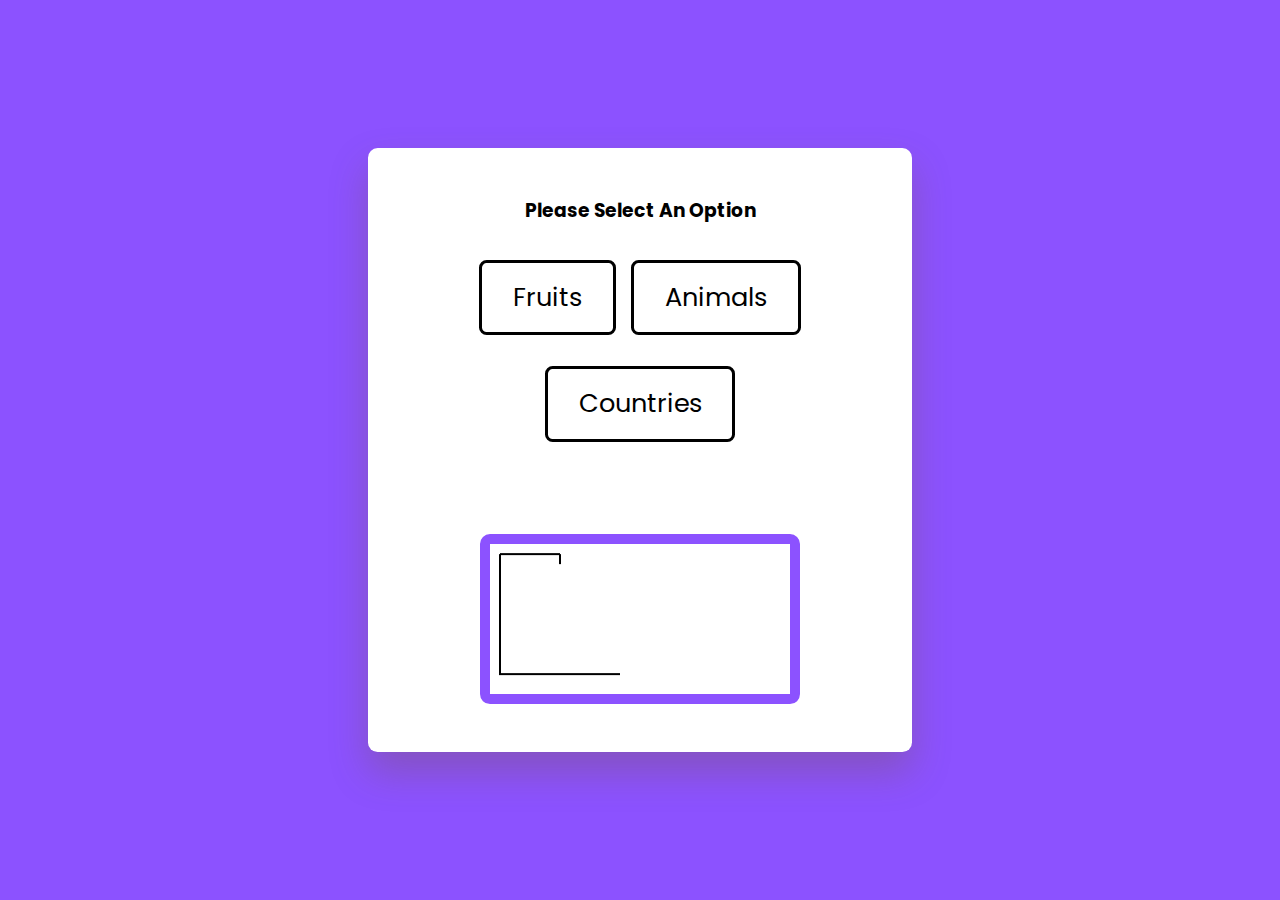
<file: public/Hangman.html>
<!DOCTYPE html>
<html lang="en">
<head>
  <meta name="viewport" content="width=device-width, initial-scale=1.0">
  <title>Hangman</title>
  <!-- Google Fonts -->
  <link href="https://fonts.googleapis.com/css?family=Poppins:wght@400;600&display=swap" rel="stylesheet">
  <!-- Stylesheet -->
  <link rel="stylesheet" href="css/Hangman.css">
</head>
<body>
  </div>
  <div class="container">
    <div id="options-container"></div>
    <div id="letter-container" class="letter-container hide"></div>
    <div id="user-input-section"></div>
    <canvas id="canvas"></canvas>
    <div id="new-game-container" class="new-game-popup hide">
      <div id="result-text"></div>
      <button id="new-game-button">New Game</button>
    </div>
  </div>
  <!-- Script -->
  <script src="js/Hangman.js"></script>
</body>
</html>
</file>
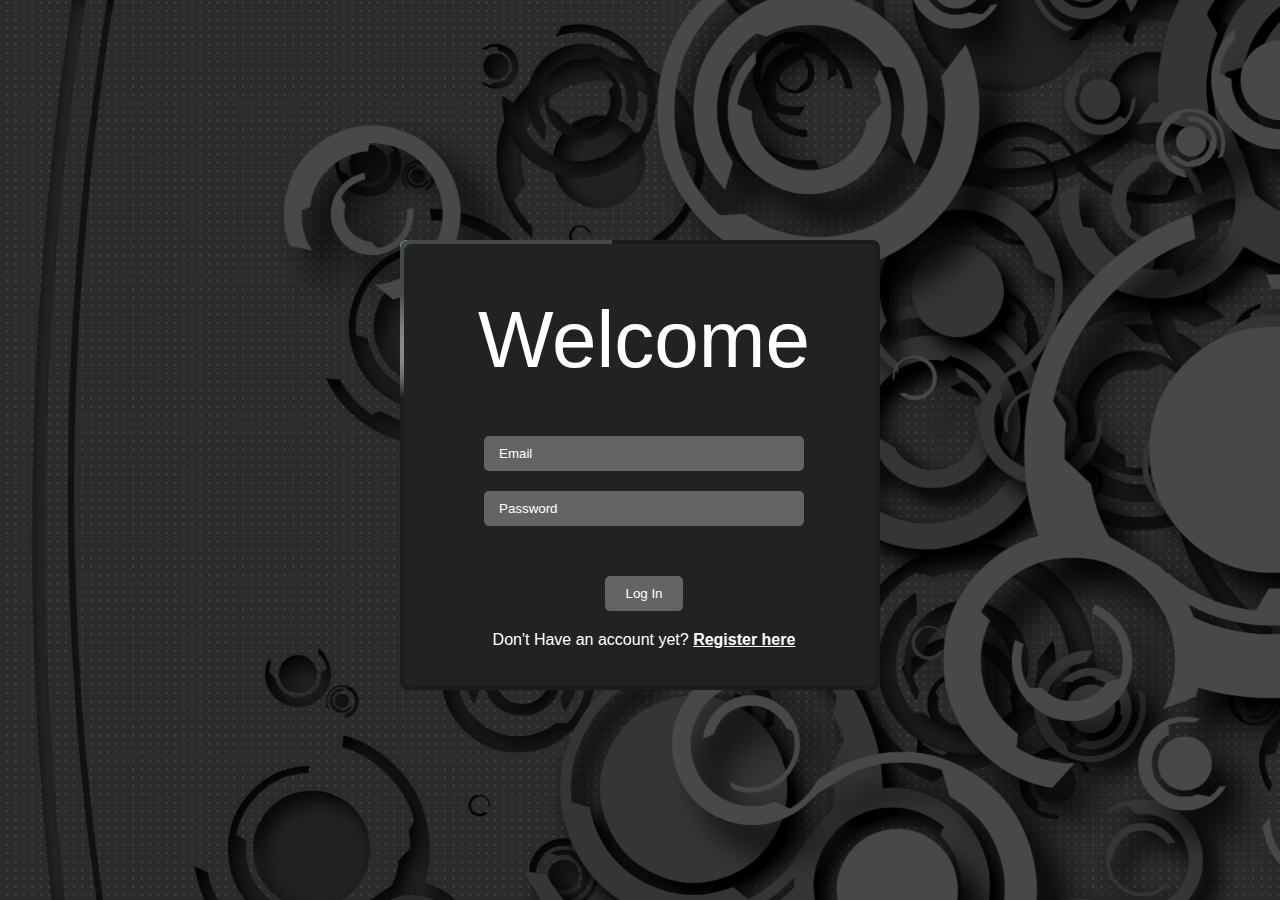
<file: public/login.html>
<!DOCTYPE html>
<html lang="en">
<head>
    <meta charset="UTF-8">
    <meta name="viewport" content="width=device-width, initial-scale=1.0">
    <title>Login Page</title>

    <link rel="stylesheet" href="css/form.css">

</head>
<body>

    <div class="alert-box">
        <p class="alert"></p>
    </div>


    <div class="box">
    <span class="borderLine"></span>
    <form id="login" class="input-group">
        <div class="form">
        <h1 class="heading">Welcome</h1>
        <input type="email" placeholder="email" autocomplete="off" class="email" required>
        <input type="password" placeholder="password" autocomplete="off" class="password" required>
        <button class="submit-btn">log in</button>
        <p> Don't Have an account yet? <a href="/register" class="link">Register here</a></p>
        </div>
    </form>
    </div>


    <script src="js/form.js"></script>
    
</body>
</html>
</file>
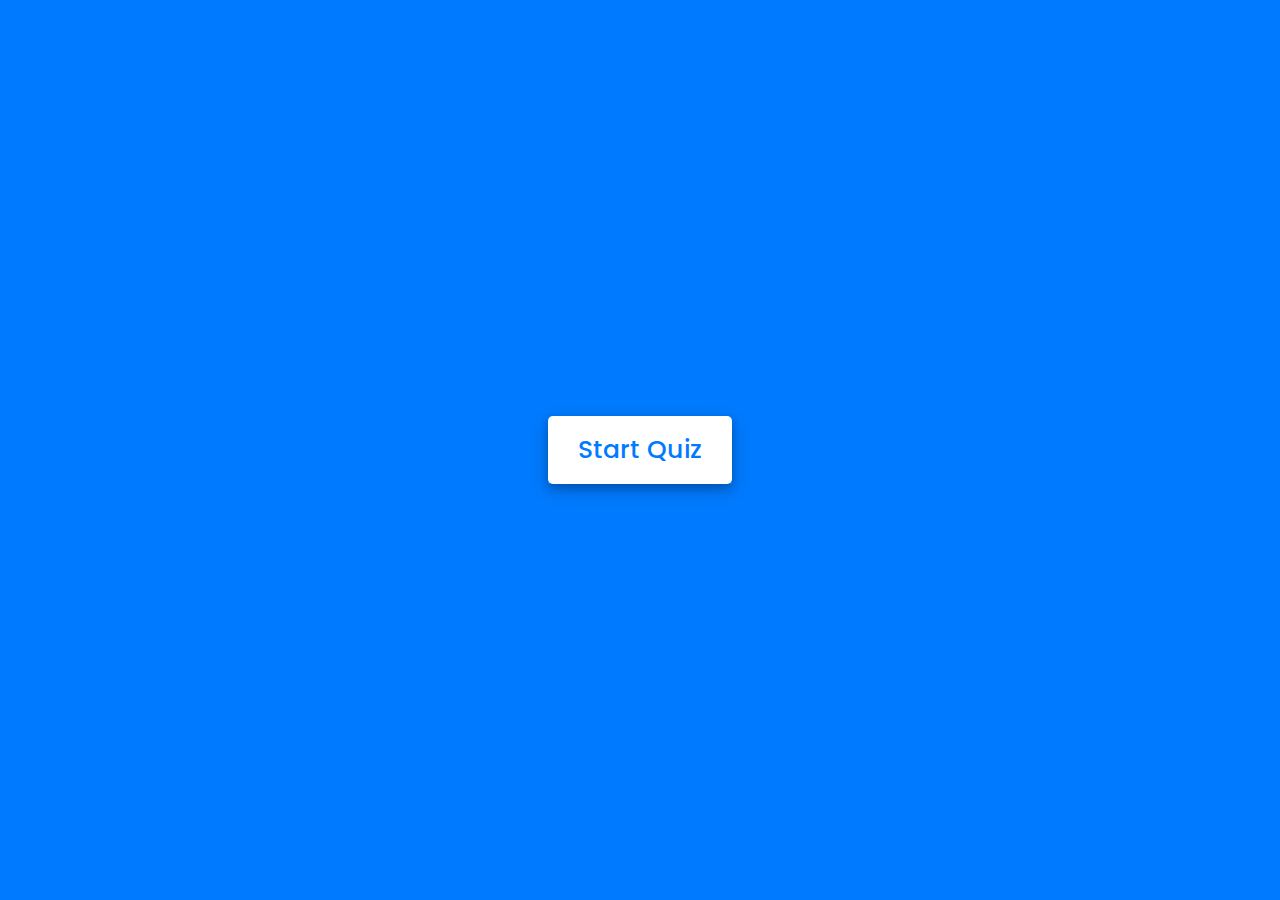
<file: public/Quiz.html>
<!DOCTYPE html>
<html lang="en">
<head>
    <meta charset="UTF-8">
    <meta name="viewport" content="width=device-width, initial-scale=1.0">
    <meta name="viewport" content="width=device-width, initial-scale=1.0">
    <meta name="description" content="MySkyPower / CREATIVE PRODUCTION GROUP We are the producers of your ideas. The workshop – the craftsmen – the designers – the engineers. Together we are one. One group of talented people who harness the power to build big ideas. From handmade to high- tech. With you we create. Bring us your ideas, designs, and dreams and we will build them. Whatever the scale. EVERY DAY WE BUILD BIG IDEAS We are MySkyPower." />
    <meta property="og:title" content="My Sky Power | MSP />
    <meta property="og:description" content="MySkyPower / CREATIVE PRODUCTION GROUP We are the producers of your ideas. The workshop – the craftsmen – the designers – the engineers. Together we are one. One group of talented people who harness the power to build big ideas. From handmade to high- tech. With you we create. Bring us your ideas, designs, and dreams and we will build them. Whatever the scale. EVERY DAY WE BUILD BIG IDEAS We are MySkyPower." />
    <meta property="og:type" content="website" />
    <meta property="og:url" content="https://www.myskypower.net/" />

    <title>PlaySmart</title>
    <link rel="stylesheet" href="css/Quizstyle.css">
    <!-- FontAweome CDN Link for Icons-->
    <link rel="stylesheet" href="https://cdnjs.cloudflare.com/ajax/libs/font-awesome/5.15.3/css/all.min.css"/>
</head>
<body>
    <!-- start Quiz button -->
    <div class="start_btn"><button>Start Quiz</button></div>

    <!-- Info Box -->
    <div class="info_box">
        <div class="info-title"><span>Some Rules of this Quiz</span></div>
        <div class="info-list">
            <div class="info">1. You will have only <span>15 seconds</span> per each question.</div>
            <div class="info">2. Once you select your answer, it can't be undone.</div>
            <div class="info">3. You can't select any option once time goes off.</div>
            <div class="info">4. You can't exit from the Quiz while you're playing.</div>
            <div class="info">5. You'll get points on the basis of your correct answers.</div>
        </div>
        <div class="buttons">
            <button class="quit">Exit Quiz</button>
            <button class="restart">Continue</button>
        </div>
    </div>

    <!-- Quiz Box -->
    <div class="quiz_box">
        <header>
            <div class="title">Awesome Quiz Application</div>
            <div class="timer">
                <div class="time_left_txt">Time Left</div>
                <div class="timer_sec">15</div>
            </div>
            <div class="time_line"></div>
        </header>
        <section>
            <div class="que_text">
                <!-- Here I've inserted question from JavaScript -->
            </div>
            <div class="option_list">
                <!-- Here I've inserted options from JavaScript -->
            </div>
        </section>

        <!-- footer of Quiz Box -->
        <footer>
            <div class="total_que">
                <!-- Here I've inserted Question Count Number from JavaScript -->
            </div>
            <button class="next_btn">Next Que</button>
        </footer>
    </div>

    <!-- Result Box -->
    <div class="result_box">
        <div class="icon">
            <i class="fas fa-crown"></i>
        </div>
        <div class="complete_text">You've completed the Quiz!</div>
        <div class="score_text">
            <!-- Here I've inserted Score Result from JavaScript -->
        </div>
        <div class="buttons">
            <button class="restart">Replay Quiz</button>
            <button class="quit">Quit Quiz</button>
        </div>
    </div>

    <!-- Inside this JavaScript file I've inserted Questions and Options only -->
    <script src="js/Questionscript.js"></script>

    <!-- Inside this JavaScript file I've coded all Quiz Codes -->
    <script src="js/Quizscript.js"></script>

</body>
</html>
</file>
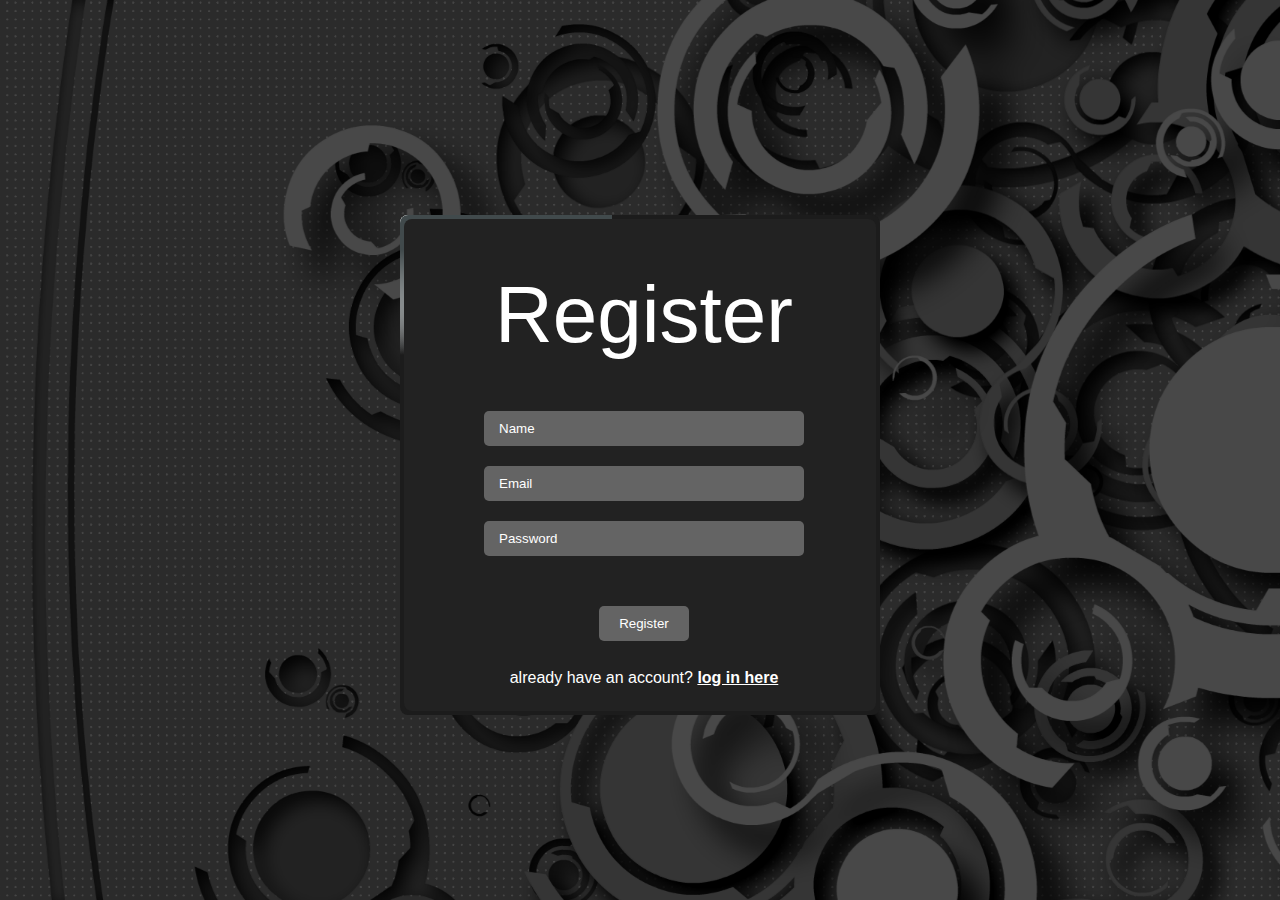
<file: public/register.html>
<!DOCTYPE html>
<html lang="en">
<head>
    <meta charset="UTF-8">
    <meta name="viewport" content="width=device-width, initial-scale=1.0">
    <title>Register Page</title>

    <link rel="stylesheet" href="css/form2.css">

</head>
<body>

    <div class="alert-box">
        <p class="alert"></p>
    </div>

    <div class="box">
    <span class="borderLine"></span>
    <form id="login" class="input-group">
        <div class="form">
        <h1 class="heading">Register</h1>
        <input type="text" placeholder="name" autocomplete="off" class="name" required>
        <input type="email" placeholder="email" autocomplete="off" class="email" required>
        <input type="password" placeholder="password" autocomplete="off" class="password" required>
        <button class="submit-btn">register</button>
        <p> already have an account?  <a href="/login" class="link">log in here</a></p>
        </div>    
    </form>
    </div>

    <script src="js/form.js"></script>
    
</body>
</html>
</file>
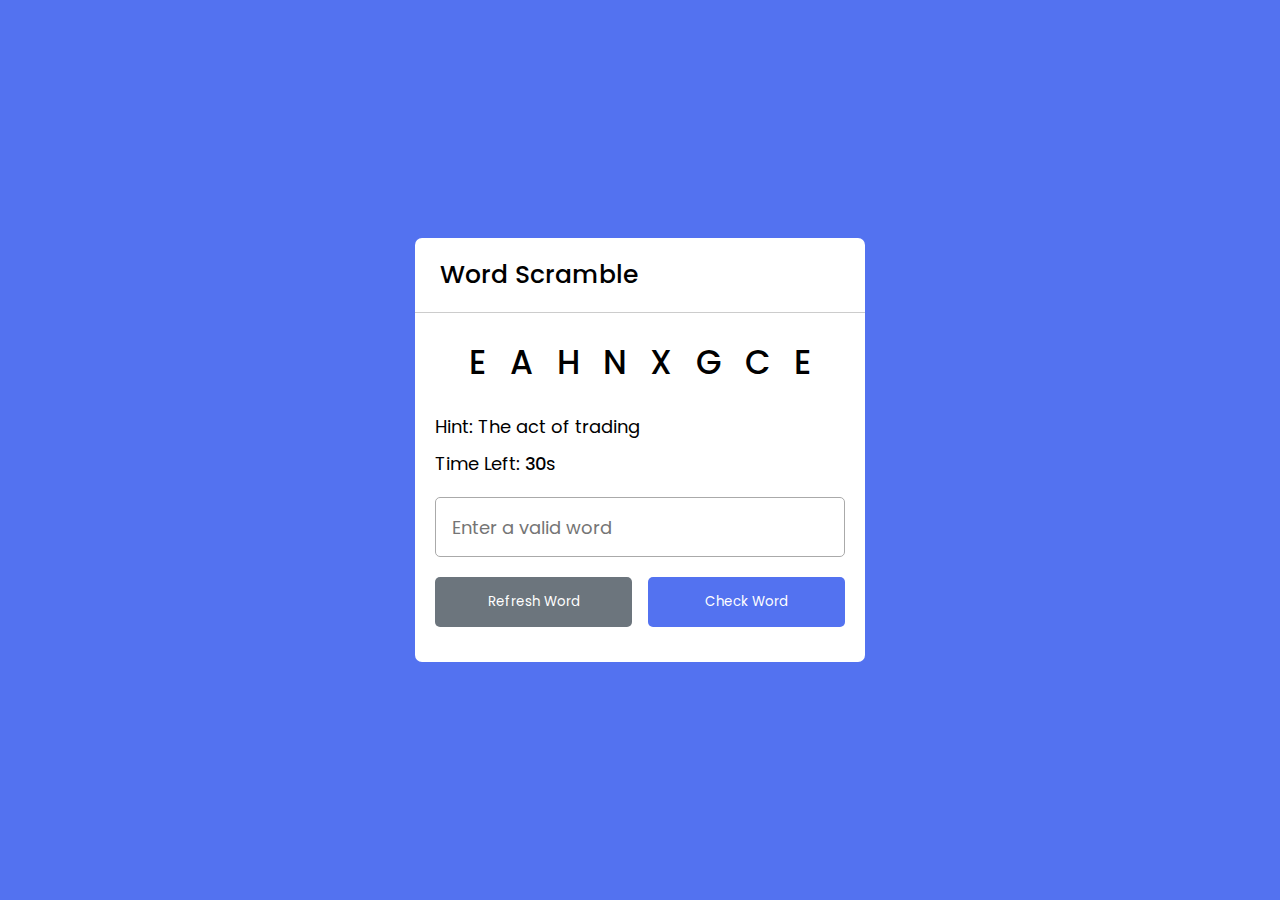
<file: public/WordScramble.html>
<!DOCTYPE html>
<!-- Coding BY CodingNepal - youtube.com/codingnepal-->
<html lang="en" dir="ltr">
    <head>
        <meta charset="utf-8">
        <title>Word Scramble Game</title>
        <link rel="stylesheet" href="css/WordScramblestyle.css">
        <meta name="viewport" content="width=device-width, initial-scale=1.0">
        <script src="js/WordHint.js" defer></script>
        <script src="js/WordScramblescript.js" defer></script>
    </head>
    <body>
        <div class="container">
            <h2>Word Scramble</h2>
            <div class="content">
                <p class="word"></p>
                <div class="details">
                    <p class="hint">Hint: <span></span></p>
                    <p class="time">Time Left: <span><b>30</b>s</span></p>
                </div>
                <input type="text" placeholder="Enter a valid word">
                <div class="buttons">
                    <button class="refresh-word">Refresh Word</button>
                    <button class="check-word">Check Word</button>
                </div>
            </div>
        </div>
    </body>
</html>
</file>
<file: public/css/Hangman.css>
* {
    padding: 0;
    margin: 0;
    box-sizing: border-box;
    font-family: "Poppins", sans-serif;
  }
  
  body {
    background-color: #8c52ff;
  }
  
  .container {
    font-size: 16px;
    background-color: #ffffff;
    width: 90vw;
    max-width: 34em;
    position: absolute;
    transform: translate(-50%, -50%);
    top: 50%;
    left: 50%;
    padding: 3em;
    border-radius: 0.6em;
    box-shadow: 0 1.2em 2.4em rgba(111, 85, 0, 0.25);
  }
  
  #options-container {
    text-align: center;
  }
  
  #options-container div {
    display: flex;
    flex-wrap: wrap;
    justify-content: center;
    margin: 1.2em 0 2.4em;
  }
  
  #options-container button {
    padding: 0.6em 1.2em;
    border: 3px solid #000000;
    background-color: #ffffff;
    border-radius: 0.3em;
    text-transform: capitalize;
    cursor: pointer;
    font-size: 2vw;
    margin: 0.6em 0.3em;
  }
  
  #options-container button:disabled {
    border: 3px solid #808080;
    color: #808080;
    background-color: #efefef;
  }
  
  #options-container button.active {
    background-color: #8c52ff;
    border: 3px solid #000000;
    color: #fff;
  }
  
  .letter-container {
    display: flex;
    flex-wrap: wrap;
    justify-content: center;
    gap: 0.6em;
  }
  
  .new-game-popup {
    background-color: #ffffff;
    position: absolute;
    left: 0;
    top: 0;
    height: 100%;
    width: 100%;
    display: flex;
    align-items: center;
    justify-content: center;
    flex-direction: column;
    border-radius: 0.6em;
  }
  
  #user-input-section {
    justify-content: center;
    display: flex;
    margin: 0.6em 0 1.2em 0;
    font-size: 2.5vw;
  }
  
  canvas {
    display: block;
    margin: auto;
    border: 10px solid #8c52ff;
    border-radius: 10px;
  }
  
  .hide {
    display: none;
  }
  
  #result-text h2 {
    font-size: 2.5vw;
    text-align: center;
  }
  
  #result-text p {
    font-size: 1.8vw;
    margin: 1em 0 2em 0;
  }
  
  #result-text span {
    font-weight: 600;
  }
  
  #new-game-button {
    font-size: 2vw;
    padding: 0.5em 1em;
    background-color: #8c52ff;
    border: 3px solid #000000;
    color: #fff;
    border-radius: 0.2em;
    cursor: pointer;
  }
  
  .win-msg {
    color: #39d78d;
  }
  
  .lose-msg {
    color: #fe5152;
  }
  
  button.letters {
    font-size: 6vw;
  }
  @media (max-width: 480px) {
    .container {
      padding: 1em;
    }
  
    #options-container button {
      font-size: 3.5vw;
      margin: 0.6em 0.4em;
    }
  
    #user-input-section {
      font-size: 4vw;
    }
  
    #result-text h2 {
      font-size: 4vw;
    }
  
    #result-text p {
      font-size: 3vw;
    }
  
    #new-game-button {
      font-size: 3.5vw;
    }
    .canvas{
    flex-direction: columns ;
    }
  }
</file>
<file: public/css/form.css>
*{
    margin: 0;
    padding: 0;
    box-sizing: border-box;
}

*:focus{
    outline: none;
}

body{
    position: relative;
    width: 100%;
    min-height: 100vh;
    height: auto;
    display: flex;
    justify-content: center;
    align-items: center;
    background: url('../img/background1.png');
    background-size: cover;
    background-position: center;
    font-family: 'roboto', sans-serif;
}

.form{
    width: 400px;
    height: auto;
    color: #fff;
    font-family: 'roboto', sans-serif;
}

.heading{
    opacity: 0;
    text-transform: capitalize;
    text-align: center;
    font-size: 80px;
    font-weight: 300;
    margin-bottom: 50px;
}

input,
.submit-btn{
    opacity: 0;
    width: 80%;
    height: 35px;
    display: block;
    margin: 20px auto;
    border-radius: 5px;
    background: rgba(255, 255, 255, 0.3);
    border: none;
    color: #fff;
    padding: 15px;
    transition: .5s;
    text-transform: capitalize;
}

input::placeholder{
    color: #fff;
}

input:focus,
.submit-btn:hover{
    background: #fff;
    color: #000;
}

input:focus::placeholder{
    color: #000;
}

.submit-btn{
    width: auto;
    padding: 0 20px;
    cursor: pointer;
    margin: 50px auto 0;
    opacity: 0;
}

.link{
    text-align: center;
}
.link:hover{
    color: #fff;
}

.alert-box{
    position: absolute;
    top: -100%;
    left: 50%;
    transform: translateX(-50%);
    min-width: 150px;
    max-width: 90%;
    width: auto;
    height: auto;
    padding: 10px;
    text-transform: capitalize;
    background: rgb(255, 119, 119);
    border-top: 10px solid rgb(255, 37, 37);
    border-bottom-left-radius: 10px;
    border-bottom-right-radius: 10px;
    color: #fff;
    font-family: 'roboto', sans-serif;
    text-align: center;
    transition: 1s;
}

.box{
    margin-top: 30px;
    position: relative;
    width: 480px;
    height: 450px;
    background: #1c1c1c;
    backdrop-filter: blur(2px);
    border-radius: 8px;
    overflow: hidden;
}
.box::before{
    content: '';
    position: absolute;
    top: -35%;
    left: -35%;
    width: 380px;
    height: 420px;
    background: linear-gradient(0deg, transparent, transparent, #414A4C, #414A4C, #414A4C);
    transform-origin: bottom right;
    z-index: 1;
    animation: animate 6s linear infinite;
}
.borderLine{
    position: absolute;
    top: 0;
    inset: 0;
}
.box::after{
    content: '';
    position: absolute;
    top: -35%;
    left: -35%;
    width: 380px;
    height: 420px;
    background: linear-gradient(0deg, transparent, transparent, #414A4C, #414A4C, #414A4C);
    transform-origin: bottom right;
    z-index: 1;
    animation: animate 6s linear infinite;
    animation-delay: -3s;
}
.borderLine{
    position: absolute;
    top: 0;
    inset: 0;
}
.borderLine::before{
    content: '';
    position: absolute;
    top: -35%;
    left: -35%;
    width: 380px;
    height: 420px;
    background: linear-gradient(0deg, transparent, transparent, #fff, #fff, #fff);
    transform-origin: bottom right;
    z-index: 1;
    animation: animate 6s linear infinite;
    animation-delay: -1.5s;
}
.borderLine::after{
    content: '';
    position: absolute;
    top: -35%;
    left: -35%;
    width: 380px;
    height: 420px;
    background: linear-gradient(0deg, transparent, transparent, #fff, #fff, #fff);
    transform-origin: bottom right;
    z-index: 1;
    animation: animate 6s linear infinite;
    animation-delay: -4.5s;
}
.form p a{
    color: #fff;
    font-weight: 600;
}
.form p{
    text-align: center;
    margin-top: 5%;
}
.form p a:hover{
    text-decoration: underline;
}
@keyframes animate{
    0%{
        transform: rotate(0deg);
    }
    100%{
        transform: rotate(360deg);
    }
}
.box form{
    position: absolute;
    inset: 4px;
    background: #222; 
    padding: 50px 40px;
    border-radius: 8px;
    z-index: 2;
    display: flex;
    flex-direction: column;
}
</file>
<file: public/css/Quizstyle.css>
/* importing google fonts */
@import url('https://fonts.googleapis.com/css2?family=Poppins:wght@200;300;400;500;600;700&display=swap');
*{
    margin: 0;
    padding: 0;
    box-sizing: border-box;
    font-family: 'Poppins', sans-serif;
}

body{
    background: #007bff;
}

::selection{
    color: #fff;
    background: #007bff;
}

.start_btn,
.info_box,
.quiz_box,
.result_box{
    position: absolute;
    top: 50%;
    left: 50%;
    transform: translate(-50%, -50%);
    box-shadow: 0 4px 8px 0 rgba(0, 0, 0, 0.2), 
                0 6px 20px 0 rgba(0, 0, 0, 0.19);
}

.info_box.activeInfo,
.quiz_box.activeQuiz,
.result_box.activeResult{
    opacity: 1;
    z-index: 5;
    pointer-events: auto;
    transform: translate(-50%, -50%) scale(1);
}

.start_btn button{
    font-size: 25px;
    font-weight: 500;
    color: #007bff;
    padding: 15px 30px;
    outline: none;
    border: none;
    border-radius: 5px;
    background: #fff;
    cursor: pointer;
}

.info_box{
    width: 540px;
    background: #fff;
    border-radius: 5px;
    transform: translate(-50%, -50%) scale(0.9);
    opacity: 0;
    pointer-events: none;
    transition: all 0.3s ease;
}

.info_box .info-title{
    height: 60px;
    width: 100%;
    border-bottom: 1px solid lightgrey;
    display: flex;
    align-items: center;
    padding: 0 30px;
    border-radius: 5px 5px 0 0;
    font-size: 20px;
    font-weight: 600;
}

.info_box .info-list{
    padding: 15px 30px;
}

.info_box .info-list .info{
    margin: 5px 0;
    font-size: 17px;
}

.info_box .info-list .info span{
    font-weight: 600;
    color: #007bff;
}
.info_box .buttons{
    height: 60px;
    display: flex;
    align-items: center;
    justify-content: flex-end;
    padding: 0 30px;
    border-top: 1px solid lightgrey;
}

.info_box .buttons button{
    margin: 0 5px;
    height: 40px;
    width: 100px;
    font-size: 16px;
    font-weight: 500;
    cursor: pointer;
    border: none;
    outline: none;
    border-radius: 5px;
    border: 1px solid #007bff;
    transition: all 0.3s ease;
}

.quiz_box{
    width: 550px;
    background: #fff;
    border-radius: 5px;
    transform: translate(-50%, -50%) scale(0.9);
    opacity: 0;
    pointer-events: none;
    transition: all 0.3s ease;
}

.quiz_box header{
    position: relative;
    z-index: 2;
    height: 70px;
    padding: 0 30px;
    background: #fff;
    border-radius: 5px 5px 0 0;
    display: flex;
    align-items: center;
    justify-content: space-between;
    box-shadow: 0px 3px 5px 1px rgba(0,0,0,0.1);
}

.quiz_box header .title{
    font-size: 20px;
    font-weight: 600;
}

.quiz_box header .timer{
    color: #004085;
    background: #cce5ff;
    border: 1px solid #b8daff;
    height: 45px;
    padding: 0 8px;
    border-radius: 5px;
    display: flex;
    align-items: center;
    justify-content: space-between;
    width: 145px;
}

.quiz_box header .timer .time_left_txt{
    font-weight: 400;
    font-size: 17px;
    user-select: none;
}

.quiz_box header .timer .timer_sec{
    font-size: 18px;
    font-weight: 500;
    height: 30px;
    width: 45px;
    color: #fff;
    border-radius: 5px;
    line-height: 30px;
    text-align: center;
    background: #343a40;
    border: 1px solid #343a40;
    user-select: none;
}

.quiz_box header .time_line{
    position: absolute;
    bottom: 0px;
    left: 0px;
    height: 3px;
    background: #007bff;
}

section{
    padding: 25px 30px 20px 30px;
    background: #fff;
}

section .que_text{
    font-size: 25px;
    font-weight: 600;
}

section .option_list{
    padding: 20px 0px;
    display: block;   
}

section .option_list .option{
    background: aliceblue;
    border: 1px solid #84c5fe;
    border-radius: 5px;
    padding: 8px 15px;
    font-size: 17px;
    margin-bottom: 15px;
    cursor: pointer;
    transition: all 0.3s ease;
    display: flex;
    align-items: center;
    justify-content: space-between;
}

section .option_list .option:last-child{
    margin-bottom: 0px;
}

section .option_list .option:hover{
    color: #004085;
    background: #cce5ff;
    border: 1px solid #b8daff;
}

section .option_list .option.correct{
    color: #155724;
    background: #d4edda;
    border: 1px solid #c3e6cb;
}

section .option_list .option.incorrect{
    color: #721c24;
    background: #f8d7da;
    border: 1px solid #f5c6cb;
}

section .option_list .option.disabled{
    pointer-events: none;
}

section .option_list .option .icon{
    height: 26px;
    width: 26px;
    border: 2px solid transparent;
    border-radius: 50%;
    text-align: center;
    font-size: 13px;
    pointer-events: none;
    transition: all 0.3s ease;
    line-height: 24px;
}
.option_list .option .icon.tick{
    color: #23903c;
    border-color: #23903c;
    background: #d4edda;
}

.option_list .option .icon.cross{
    color: #a42834;
    background: #f8d7da;
    border-color: #a42834;
}

footer{
    height: 60px;
    padding: 0 30px;
    display: flex;
    align-items: center;
    justify-content: space-between;
    border-top: 1px solid lightgrey;
}

footer .total_que span{
    display: flex;
    user-select: none;
}

footer .total_que span p{
    font-weight: 500;
    padding: 0 5px;
}

footer .total_que span p:first-child{
    padding-left: 0px;
}

footer button{
    height: 40px;
    padding: 0 13px;
    font-size: 18px;
    font-weight: 400;
    cursor: pointer;
    border: none;
    outline: none;
    color: #fff;
    border-radius: 5px;
    background: #007bff;
    border: 1px solid #007bff;
    line-height: 10px;
    opacity: 0;
    pointer-events: none;
    transform: scale(0.95);
    transition: all 0.3s ease;
}

footer button:hover{
    background: #0263ca;
}

footer button.show{
    opacity: 1;
    pointer-events: auto;
    transform: scale(1);
}

.result_box{
    background: #fff;
    border-radius: 5px;
    display: flex;
    padding: 25px 30px;
    width: 450px;
    align-items: center;
    flex-direction: column;
    justify-content: center;
    transform: translate(-50%, -50%) scale(0.9);
    opacity: 0;
    pointer-events: none;
    transition: all 0.3s ease;
}

.result_box .icon{
    font-size: 100px;
    color: #007bff;
    margin-bottom: 10px;
}

.result_box .complete_text{
    font-size: 20px;
    font-weight: 500;
}

.result_box .score_text span{
    display: flex;
    margin: 10px 0;
    font-size: 18px;
    font-weight: 500;
}

.result_box .score_text span p{
    padding: 0 4px;
    font-weight: 600;
}

.result_box .buttons{
    display: flex;
    margin: 20px 0;
}

.result_box .buttons button{
    margin: 0 10px;
    height: 45px;
    padding: 0 20px;
    font-size: 18px;
    font-weight: 500;
    cursor: pointer;
    border: none;
    outline: none;
    border-radius: 5px;
    border: 1px solid #007bff;
    transition: all 0.3s ease;
}

.buttons button.restart{
    color: #fff;
    background: #007bff;
}

.buttons button.restart:hover{
    background: #0263ca;
}

.buttons button.quit{
    color: #007bff;
    background: #fff;
}

.buttons button.quit:hover{
    color: #fff;
    background: #007bff;
}
</file>
<file: public/css/form2.css>
*{
    margin: 0;
    padding: 0;
    box-sizing: border-box;
}

*:focus{
    outline: none;
}

body{
    position: relative;
    width: 100%;
    min-height: 100vh;
    height: auto;
    display: flex;
    justify-content: center;
    align-items: center;
    background: url('../img/background1.png');
    background-size: cover;
    background-position: center;
    font-family: 'roboto', sans-serif;
}

.form{
    width: 400px;
    height: auto;
    color: #fff;
    font-family: 'roboto', sans-serif;
}

.heading{
    opacity: 0;
    text-transform: capitalize;
    text-align: center;
    font-size: 80px;
    font-weight: 300;
    margin-bottom: 50px;
}

input,
.submit-btn{
    opacity: 0;
    width: 80%;
    height: 35px;
    display: block;
    margin: 20px auto;
    border-radius: 5px;
    background: rgba(255, 255, 255, 0.3);
    border: none;
    color: #fff;
    padding: 15px;
    transition: .5s;
    text-transform: capitalize;
}

input::placeholder{
    color: #fff;
}

input:focus,
.submit-btn:hover{
    background: #fff;
    color: #000;
}

input:focus::placeholder{
    color: #000;
}

.submit-btn{
    width: auto;
    padding: 0 20px;
    cursor: pointer;
    margin: 50px auto 0;
    opacity: 0;
}

.link{
    margin: 30px auto;
}

.link:hover{
    color: #fff;
}

.alert-box{
    position: absolute;
    top: -100%;
    left: 50%;
    transform: translateX(-50%);
    min-width: 150px;
    max-width: 90%;
    width: auto;
    height: auto;
    padding: 10px;
    text-transform: capitalize;
    background: rgb(255, 119, 119);
    border-top: 10px solid rgb(255, 37, 37);
    border-bottom-left-radius: 10px;
    border-bottom-right-radius: 10px;
    color: #fff;
    font-family: 'roboto', sans-serif;
    text-align: center;
    transition: 1s;
}

.box{
    margin-top: 30px;
    position: relative;
    width: 480px;
    height: 500px;
    background: #1c1c1c;
    backdrop-filter: blur(2px);
    border-radius: 8px;
    overflow: hidden;
}
.box::before{
    content: '';
    position: absolute;
    top: -35%;
    left: -35%;
    width: 380px;
    height: 420px;
    background: linear-gradient(0deg, transparent, transparent, #414A4C, #414A4C, #414A4C);
    transform-origin: bottom right;
    z-index: 1;
    animation: animate 6s linear infinite;
}
.box::after{
    content: '';
    position: absolute;
    top: -35%;
    left: -35%;
    width: 380px;
    height: 420px;
    background: linear-gradient(0deg, transparent, transparent, #414A4C, #414A4C, #414A4C);
    transform-origin: bottom right;
    z-index: 1;
    animation: animate 6s linear infinite;
    animation-delay: -3s;
}
.borderLine{
    position: absolute;
    top: 0;
    inset: 0;
}
.borderLine::before{
    content: '';
    position: absolute;
    top: -35%;
    left: -35%;
    width: 380px;
    height: 420px;
    background: linear-gradient(0deg, transparent, transparent, #fff, #fff, #fff);
    transform-origin: bottom right;
    z-index: 1;
    animation: animate 6s linear infinite;
    animation-delay: -1.5s;
}
.borderLine::after{
    content: '';
    position: absolute;
    top: -35%;
    left: -35%;
    width: 380px;
    height: 420px;
    background: linear-gradient(0deg, transparent, transparent, #fff, #fff, #fff);
    transform-origin: bottom right;
    z-index: 1;
    animation: animate 6s linear infinite;
    animation-delay: -4.5s;
}
.form p a{
    color: #fff;
    font-weight: 600;
}
.form p{
    text-align: center;
    margin-top: 7%;
}
.form p a:hover{
    text-decoration: underline;
}
@keyframes animate{
    0%{
        transform: rotate(0deg);
    }
    100%{
        transform: rotate(360deg);
    }
}
.box form{
    position: absolute;
    inset: 4px;
    background: #222; 
    padding: 50px 40px;
    border-radius: 8px;
    z-index: 2;
    display: flex;
    flex-direction: column;
}
</file>
<file: public/css/WordScramblestyle.css>
/* Import Google font - Poppins */
@import url('https://fonts.googleapis.com/css2?family=Poppins:wght@400;500;600&display=swap');
*{
    margin: 0;
    padding: 0;
    box-sizing: border-box;
    font-family: 'poppins', sans-serif;
}
body{
    display: flex;
    align-items: center;
    justify-content: center;
    min-height: 100vh;
    background: #5372f0;
}
.container{
    width: 450px;
    border-radius: 7px;
    background: #fff;
}
.container h2{
    font-size: 25px;
    font-weight: 500;
    padding: 18px 25px;
    border-bottom: 1px solid #ccc;
    justify-content: center;
}
.container .content{
    margin: 25px 20px 35px;
}
.content .word{
    font-size: 33px;
    font-weight: 500;
    text-align: center;
    letter-spacing: 24px;
    margin-right: -24px;
    text-transform: uppercase;
}
.content .details{
    margin: 25px 0 20px;
}
.details p{
    font-size: 18px;
    margin-bottom: 10px;
}
.details p b{
    font-weight: 500;
}
.content input{
    width: 100%;
    height: 60px;
    outline: none;
    font-size: 18px;
    padding: 0 16px;
    border-radius: 5px;
    border: 1px solid #aaa;
}
.content .buttons{
    display: flex;
    margin-top: 20px;
    justify-content: space-between;
}
.buttons button{
    border: none;
    outline: none;
    color:#fff;
    cursor: pointer;
    padding: 15px;
    border-radius: 5px;
    width: calc(100% / 2 - 8px);
}
.buttons .refresh-word{
    background: #6c757d;
}
.buttons .check-word{
    background: #5372f0;
}
</file>
